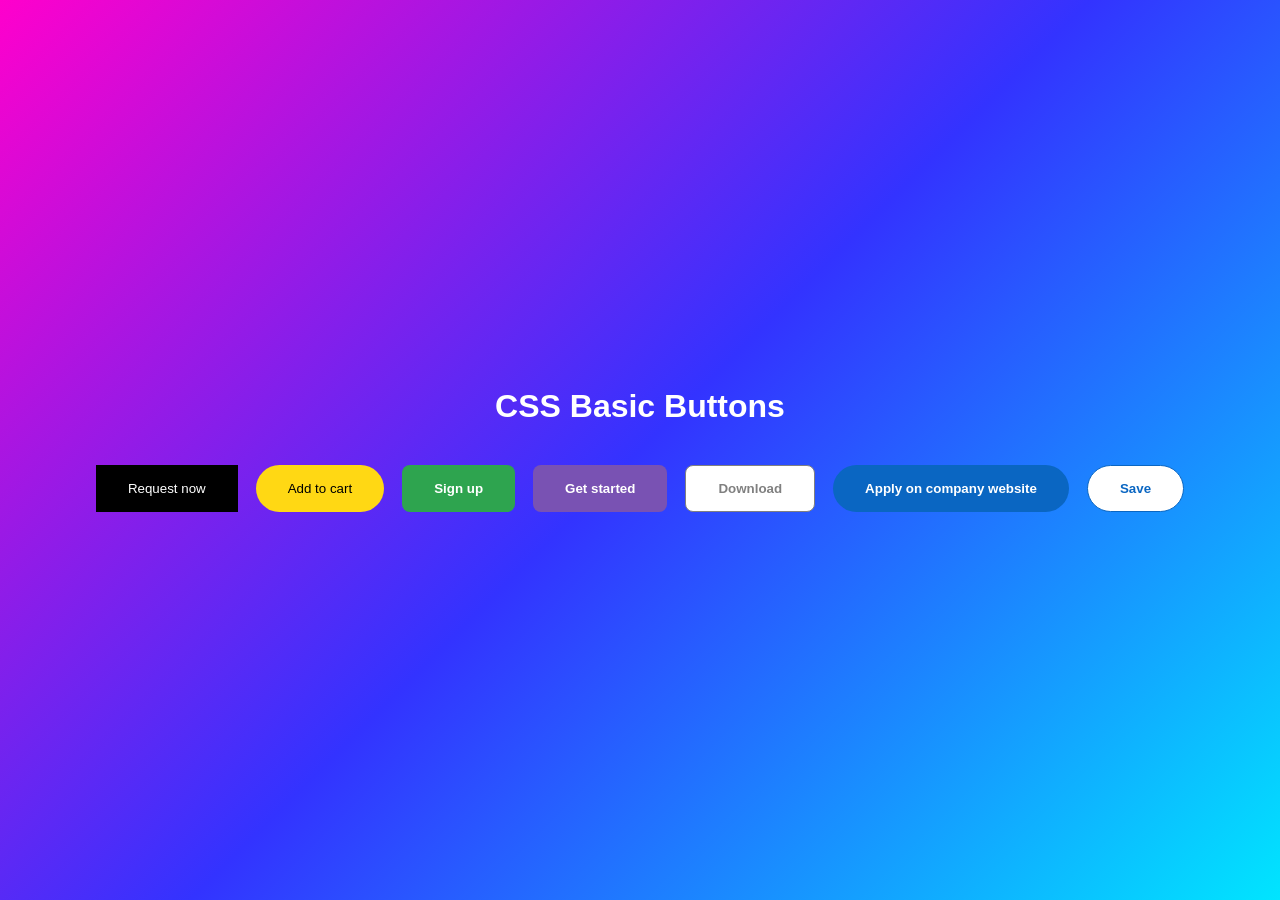
<file: Web Design Bureros/Activity 2.html>
<!DOCTYPE html>
<html lang="en">
<head>
<meta charset="UTF-8">
<meta name="viewport" content="width=device-width, initial-scale=1.0">
<title>Activity 2 - Button Activity</title>
<link rel="stylesheet" href="style.css">
</head>

<body class="buttons-page">

<div class="container">

    <h1>CSS Basic Buttons</h1>

    <div class="btn-grid">

        <button class="uberbutton">
            Request now
        </button>

        <button class="amazonbutton">
            Add to cart
        </button>

        <button class="githubbutton">
            Sign up
        </button>

        <button class="bootstrapbutton">
            Get started
        </button>

        <button class="bootstrap2button">
            Download
        </button>

        <button class="linkedinbutton">
            Apply on company website
        </button>

        <button class="linkedin2button">
            Save
        </button>

    </div>

</div>

</body>
</html>
</file>
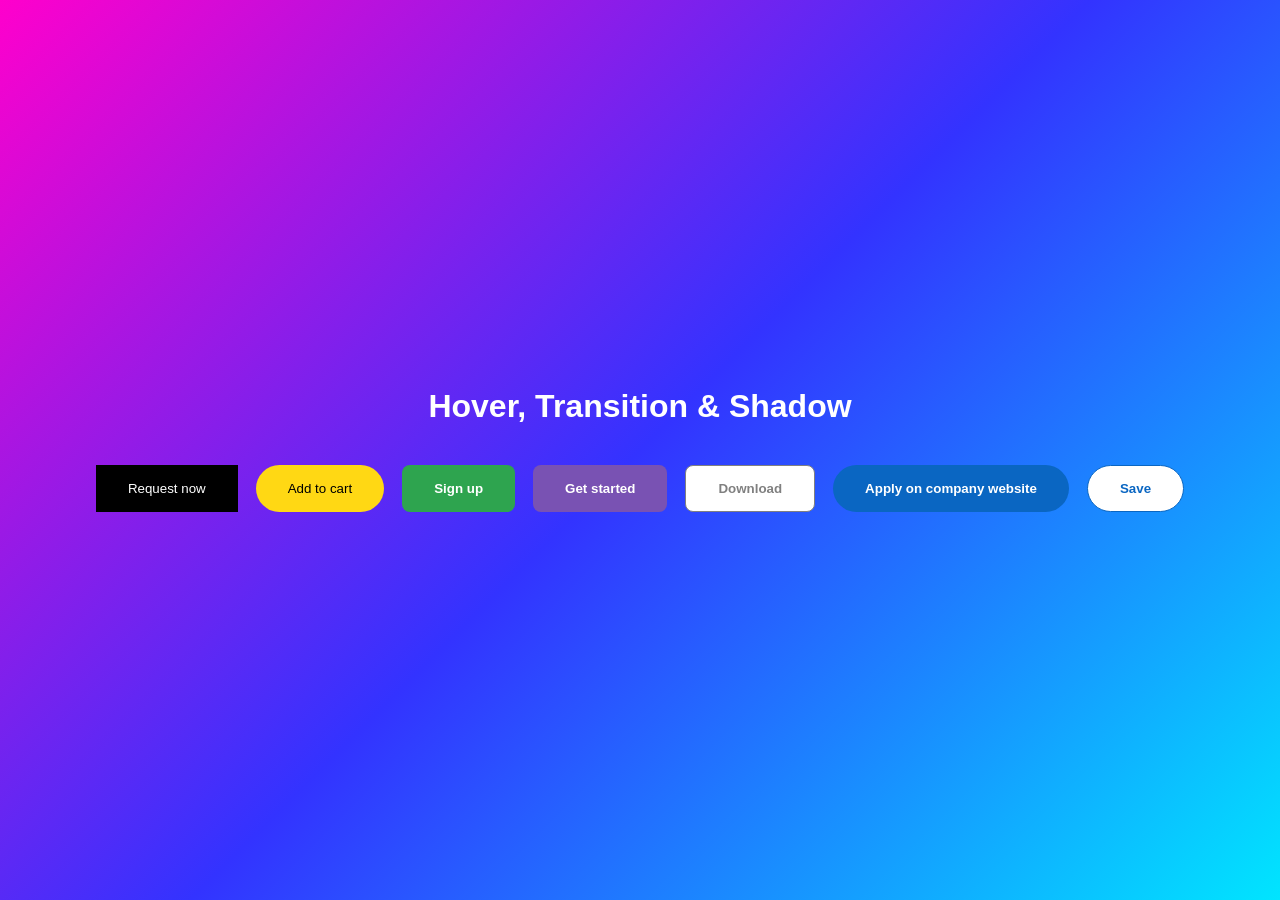
<file: Web Design Bureros/Activity 3.html>
<!DOCTYPE html>
<html lang="en">
<head>
<meta charset="UTF-8">
<meta name="viewport" content="width=device-width, initial-scale=1.0">
<title>Activity 3 - Hover Effects</title>
<link rel="stylesheet" href="style.css">
</head>

<body class="hover-page">

<div class="container">

<h1>Hover, Transition & Shadow</h1>

<div class="btn-grid">

<button class="uberbutton">Request now</button>

<button class="amazonbutton">Add to cart</button>

<button class="githubbutton">Sign up</button>

<button class="bootstrapbutton">Get started</button>

<button class="bootstrap2button">Download</button>

<button class="linkedinbutton">Apply on company website</button>

<button class="linkedin2button">Save</button>

</div>

</div>

</body>
</html>
</file>
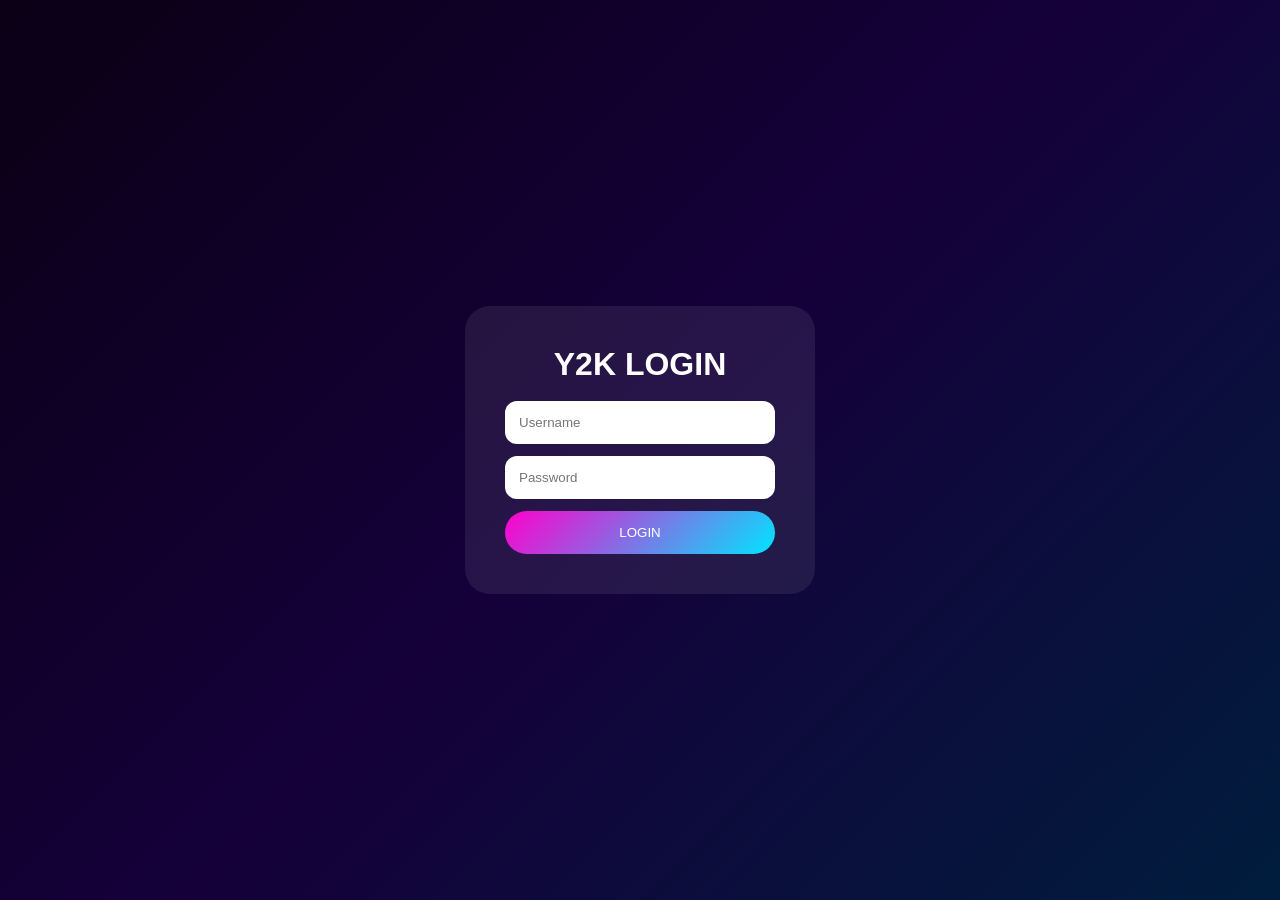
<file: Web Design Bureros/Activity 6.html>
<!DOCTYPE html>
<html lang="en">
<head>
<meta charset="UTF-8">
<meta name="viewport" content="width=device-width, initial-scale=1.0">
<title>Activity 6 - Login Page</title>
<link rel="stylesheet" href="style.css">
</head>

<body class="login-page">

<div class="login-box">

<h1>Y2K LOGIN</h1>

<br>

<div class="error" id="error">
Please fill in all fields.
</div>

<input type="text" id="username" placeholder="Username">

<input type="password" id="password" placeholder="Password">

<button onclick="login()">
LOGIN
</button>

</div>

<script>

function login(){

const user =
document.getElementById("username").value.trim();

const pass =
document.getElementById("password").value.trim();

if(!user || !pass){

document.getElementById("error")
.style.display="block";

return;

}

alert("Login Successful!");

}

</script>

</body>
</html>
</file>
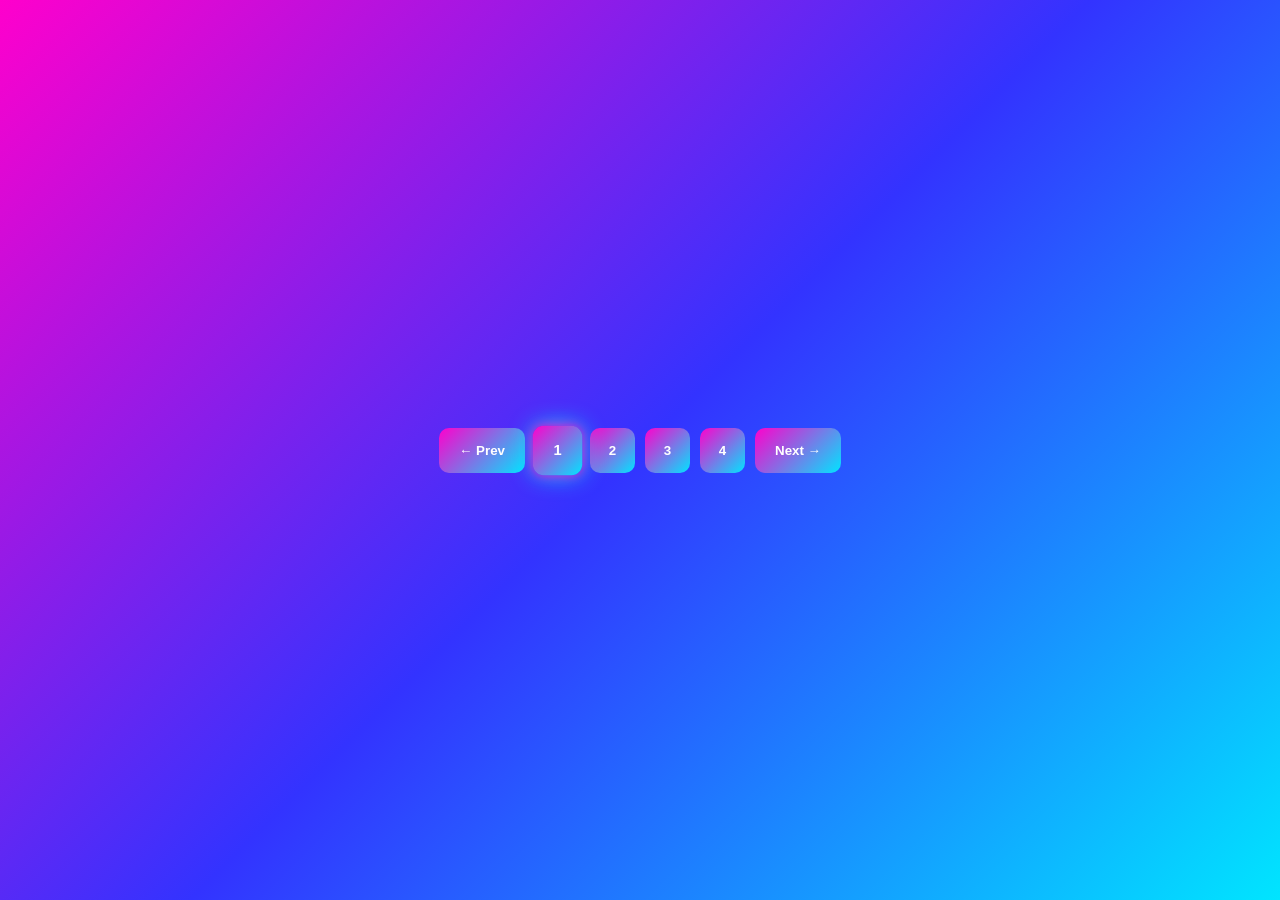
<file: Web Design Bureros/Activity 7.html>
<!DOCTYPE html>
<html lang="en">
<head>
<meta charset="UTF-8">
<meta name="viewport" content="width=device-width, initial-scale=1.0">
<title>Activity 7 - Pagination</title>
<link rel="stylesheet" href="style.css">
</head>

<body class="pagination-page">

<div class="pagination">

<button class="prev-next">
← Prev
</button>

<button class="active">
1
</button>

<button>
2
</button>

<button>
3
</button>

<button>
4
</button>

<button class="prev-next">
Next →
</button>

</div>

</body>
</html>
</file>
<file: Web Design Bureros/style.css>
*{
    margin:0;
    padding:0;
    box-sizing:border-box;
    font-family:Verdana,sans-serif;
}

/* ACTIVITY 2 */

.buttons-page{
    min-height:100vh;
    display:flex;
    justify-content:center;
    align-items:center;
    background:linear-gradient(135deg,#ff00cc,#3333ff,#00e5ff);
    color:white;
}

.container{
    text-align:center;
}

.container h1{
    margin-bottom:40px;
}

.btn-grid{
    display:flex;
    flex-wrap:wrap;
    justify-content:center;
    gap:18px;
}

.uberbutton{
    background:black;
    color:white;
    border:none;
    padding:15px 32px;
    cursor:pointer;
}

.amazonbutton{
    background:rgb(255,216,20);
    color:black;
    border:none;
    padding:15px 32px;
    border-radius:50px;
    cursor:pointer;
}

.githubbutton{
    background:rgb(46,164,79);
    color:white;
    border:none;
    padding:15px 32px;
    border-radius:8px;
    font-weight:bold;
    cursor:pointer;
}

.bootstrapbutton{
    background:rgb(121,82,179);
    color:white;
    border:none;
    padding:15px 32px;
    border-radius:8px;
    font-weight:bold;
    cursor:pointer;
}

.bootstrap2button{
    background:white;
    color:gray;
    border:1px solid gray;
    padding:15px 32px;
    border-radius:8px;
    font-weight:bold;
    cursor:pointer;
}

.linkedinbutton{
    background:rgb(10,102,194);
    color:white;
    border:none;
    padding:15px 32px;
    border-radius:50px;
    font-weight:bold;
    cursor:pointer;
}

.linkedin2button{
    background:white;
    color:rgb(10,102,194);
    border:1px solid rgb(10,102,194);
    padding:15px 32px;
    border-radius:50px;
    font-weight:bold;
    cursor:pointer;
}

/* ACTIVITY 3 */

.hover-page{
    min-height:100vh;
    display:flex;
    justify-content:center;
    align-items:center;
    background:linear-gradient(135deg,#ff00cc,#3333ff,#00e5ff);
    color:white;
}

.hover-page button{
    transition:0.4s;
}

.hover-page .uberbutton:hover{
    background:rgba(0,0,0,0.5);
}

.hover-page .amazonbutton:hover{
    background:rgb(201,171,19);
}

.hover-page .githubbutton:hover{
    box-shadow:0 4px 12px rgba(0,0,0,0.4);
}

.hover-page .bootstrapbutton:hover{
    background:rgb(84,48,136);
}

.hover-page .bootstrap2button:hover{
    background:gray;
    color:white;
}

.hover-page .linkedinbutton:hover{
    background:rgb(0,74,173);
}

.hover-page .linkedin2button:hover{
    background:rgb(10,102,194);
    color:white;
}

/* ACTIVITY 4 */

.playlist-page{
    min-height:100vh;
    display:flex;
    justify-content:center;
    align-items:center;
    color:white;
    background:url('justin.png') center/cover no-repeat;
}

.card{
    width:350px;
    padding:30px;
    text-align:center;
    border-radius:25px;
    background:rgba(0,0,0,0.5);
    backdrop-filter:blur(10px);
}

.playlist-bar{
    overflow:hidden;
    white-space:nowrap;
    margin-bottom:20px;
}

.scroll-text{
    display:inline-block;
    padding-left:100%;
    font-size:22px;
    font-weight:bold;
    color:#00e5ff;
    animation:scrolling 12s linear infinite;
}

@keyframes scrolling{
    from{transform:translateX(0);}
    to{transform:translateX(-100%);}
}

audio{
    width:100%;
}

.gif-row{
    margin-top:20px;
}

.gif{
    width:40px;
}

/* ACTIVITY 5 */

.hero-page{
    min-height:100vh;
    display:flex;
    justify-content:center;
    align-items:center;
    text-align:center;
    color:white;
    background:url('justin.png') center/cover no-repeat;
}

.overlay{
    padding:40px;
    border-radius:20px;
    background:rgba(0,0,0,0.5);
}

.hero-title{
    font-size:70px;
}

.hero-image{
    width:300px;
    border-radius:20px;
    margin:20px 0;
}

.main-btn{
    padding:15px 35px;
    border:none;
    border-radius:30px;
    cursor:pointer;
    color:white;
    font-weight:bold;
    background:linear-gradient(135deg,#ff00cc,#00e5ff);
}

/* ACTIVITY 6 */

.login-page{
    min-height:100vh;
    display:flex;
    justify-content:center;
    align-items:center;
    background:linear-gradient(135deg,#0a0015,#15003a,#001d3d);
    color:white;
}

.login-box{
    width:350px;
    padding:40px;
    text-align:center;
    border-radius:25px;
    background:rgba(255,255,255,0.08);
}

.login-box input{
    width:100%;
    padding:14px;
    margin-bottom:12px;
    border:none;
    border-radius:12px;
}

.login-box button{
    width:100%;
    padding:14px;
    border:none;
    border-radius:30px;
    cursor:pointer;
    color:white;
    background:linear-gradient(135deg,#ff00cc,#00e5ff);
}

.error{
    display:none;
    color:#ff8080;
    margin-bottom:10px;
}

/* ACTIVITY 7 */

.pagination-page{
    min-height:100vh;
    display:flex;
    justify-content:center;
    align-items:center;
    background:linear-gradient(135deg,#ff00cc,#3333ff,#00e5ff);
}

.pagination{
    display:flex;
    gap:10px;
}

.pagination button{
    width:45px;
    height:45px;
    border:none;
    border-radius:10px;
    color:white;
    cursor:pointer;
    font-weight:bold;
    background:linear-gradient(135deg,#ff00cc,#00e5ff);
}

.pagination .active{
    transform:scale(1.1);
    box-shadow:0 0 10px #ff00cc,0 0 20px #00e5ff;
}

.prev-next{
    width:auto !important;
    padding:0 20px;
}
</file>
